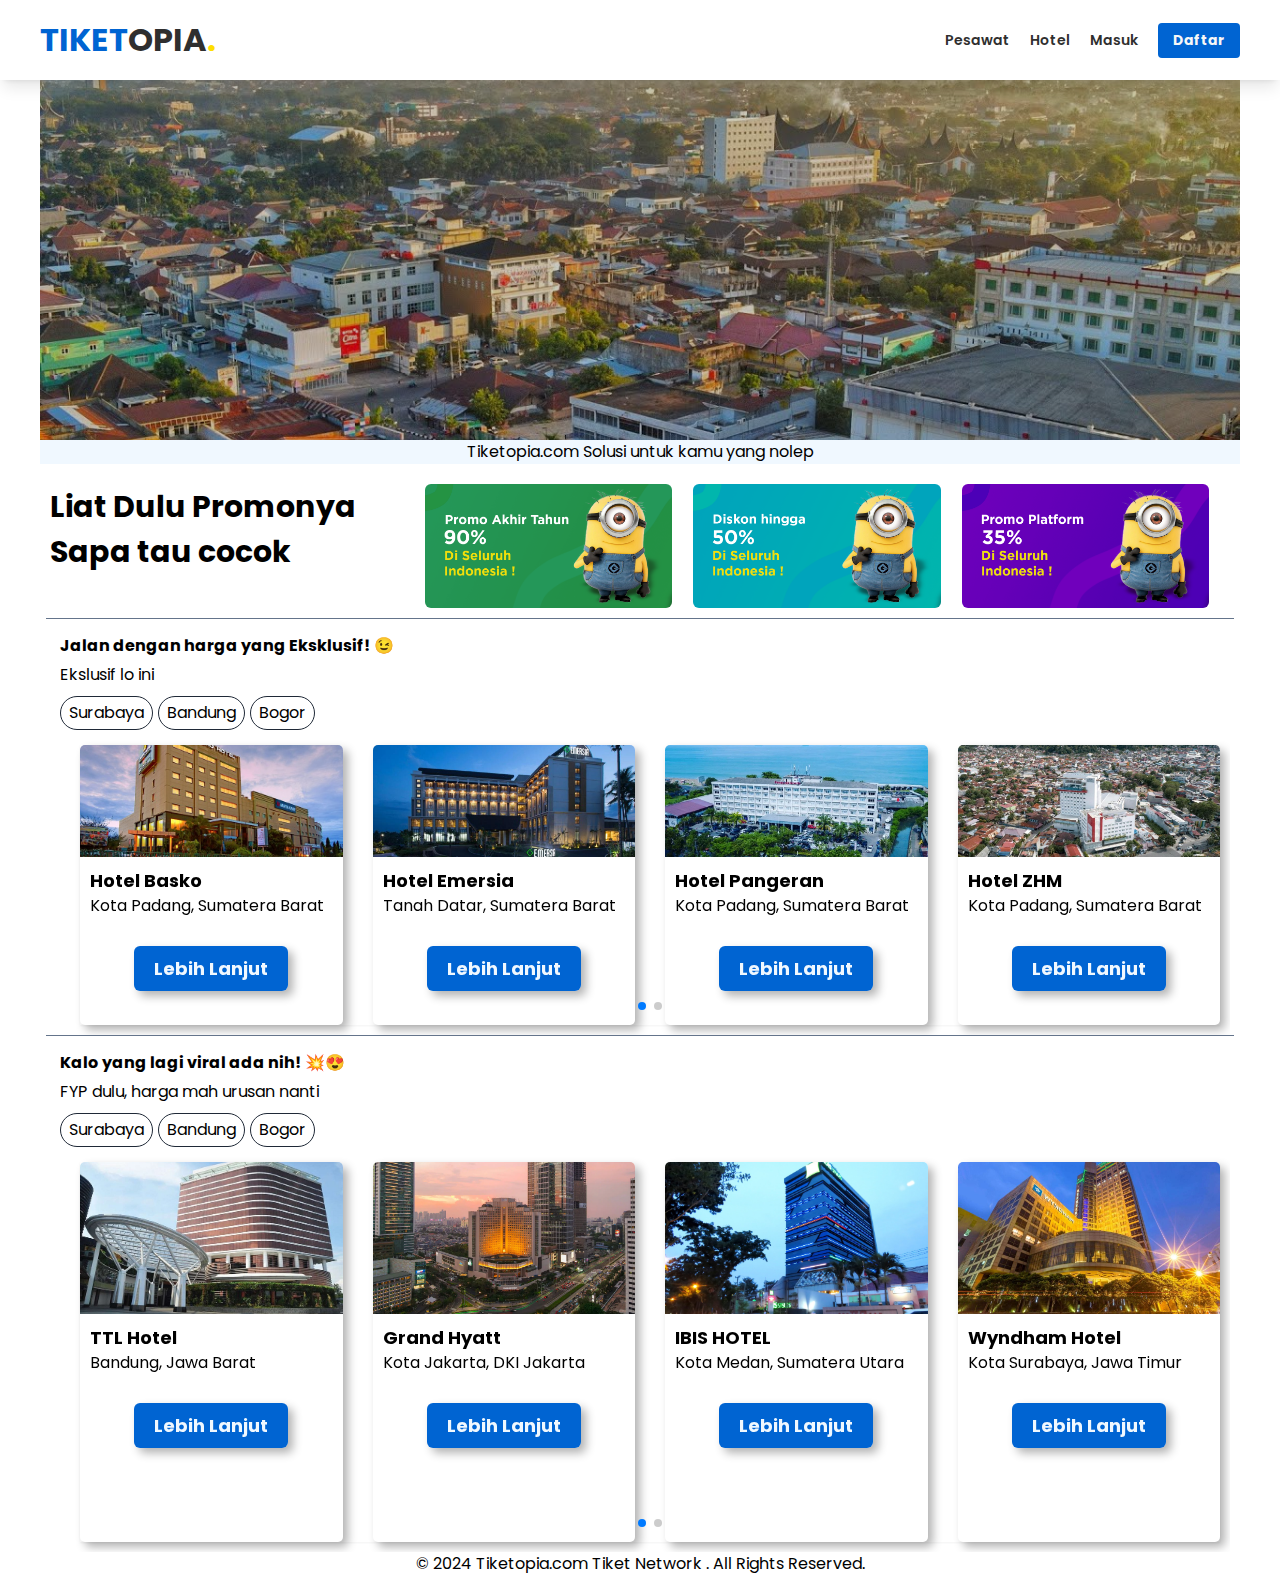
<file: index.html>
<!DOCTYPE html>
<html lang="en">
<head>
    <meta charset="UTF-8">
    <meta name="viewport" content="width=device-width, initial-scale=1.0">
    <title>TIKETOPIA.COM</title>
    <link
            rel="icon"
            href=
"plane.png"
            type="image/x-icon"
        />
    <link href="https://fonts.googleapis.com/css2?family=Poppins:wght@400;700&display=swap" rel="stylesheet">
    <link rel="stylesheet" href="slide.css">
    <link rel="stylesheet" href="style.css">
    <link rel="stylesheet" href="swiper-bundle.min.css">
    <script src="https://unpkg.com/swiper/swiper-bundle.min.js"></script>
    <style>

    </style>
</head>
<!-- 
    kuning = fede00 
    biru   = 0064d2
    -->

    
<style>



    @media screen and (max-width : 800px) {
        .promo1{
            width: 100%;;
        }
        .promo2{
            width: 100%;
        }
        .harga{
            flex-direction: column;
        }
        .beli{
            align-items: start;
        }
        
        .carousel-inner{
            display: flex;
        }
    
    
        .carousel-item{
            display: block;
            margin-right: 20px;
            flex: 0 0 calc(100%/3);
            height: 100%;
        }
    }
    @media screen and (min-width : 801px){
        .promo1{
            width: 30%;
        }
        .promo2{
            width: 70%;
        }
    }


    @media screen and (max-width : 600px) {
        nav div div img{
            display: none;
        }
        body{
            width: 100vw;
        }
        .content{
            width: 100vw;
        }
    }
    @media screen and (max-width : 1200px) and (min-width :601px) {
        nav div div.menu{
            width: 100vw;
            padding: 0px 10px 0px 10px;
        }
        body{
            width: 100vw;
        }
        .content{
            width: 100vw;
        }

    }
    @media screen and (min-width: 1200px){
        nav div div.menu{
            width: 1200px;
        }

    }
    .gambar{
        max-width: 100%;
        max-height: 100%;
    }




</style>


<body class="relative" style="font-family:'Poppins'; background-color : white ; display :block; margin:auto ;scroll-behavior: smooth;">
    <!-- <script src="https://code.jquery.com/jquery-3.7.1.min.js" integrity="sha256-/JqT3SQfawRcv/BIHPThkBvs0OEvtFFmqPF/lYI/Cxo=" crossorigin="anonymous"></script> -->
    <!-- navigasi atau header -->
    <nav class="z-10 flex flex-col items-center justify-center p-4 shadow-lg navbar" style="background-color: white; color : #2f2f2f ; position : sticky ; gap:20px ; top : 0% ; width : 100vw">
        <!-- <div class="relative " style="background-color: white; height : 40vh ; overflow:hidden ; position:relative ; display: flex ; justify-content :center ; align-items : center">
            <img src="img/hdr_landscape_7-wallpaper-2560x1600.jpg" alt="bali" style="flex-srink:0;min-width: 100%;min-height: 100% ; opacity : 80%">
        </div> -->
        <div class="relative flex flex-col" >

            <div class="flex flex-row items-center justify-between menu" style="background-color : white ">
                <a href="index.html" style="font-size:xx-large;display:flex;font-weight:bolder">
                    <div style="display:flex;flex-direction:row;font-weight:bold">
                        <p style="color: #0064d2;">TIKET </p>
                        <p style="color: #2f2f2f;">OPIA </p>
                        <p style="color: #fede00;" > . </p>

                    </div>
                </a>
                <!-- <div class="flex logo" style="font-size: xx-large; color : #0064d2;">
                    <span>K</span>
                        <span>a</span>
                        <span>r</span>
                        <span>c</span>
                        <span>i</span>
                        <span>s</span>
                        <span style="color : #fede00" >.</span>
                        
                        
                        
                </div> -->
                <div class="flex items-center justify-end tombol" style="font-size: 14px; gap : 20px ; font-weight: light">
                    <a href="Pesawat.html" class="font-semibold hover:text-blue-700 ">Pesawat</a>
                    <a href="Hotel.html" class="font-semibold hover:text-blue-700 ">Hotel</a>
                    <a href="Login.html" class="font-semibold hover:text-blue-700 ">Masuk</a>
                    <a href="Register.html" class="rounded hover:bg-blue-200 hover:text-blue-600" 
                    style="background-color: #0064d2 ;padding  :7px 15px ;color : #f7f7f7;
                    font-weight:bold;">
                        Daftar
                    </a>

                
                </div>
                <!-- <a href="#" style="display:block;position:absolute;right:10px;">
                    <img style="height: 30px;" src="img/menu.png" alt="">
                </a>   -->
                <!-- <a href="javascript:void(0);" class="icon" style="display: none;" onclick="myFunction()">
                    <img style="height: 30px;" src="img/menu.png" alt="">
                </a> -->
            </div>
            
            <!-- <div class="flex items-center justify-between " style="font-size: 16px ;">
                <div class="flex items-center rounded-2xl" style="background-color: #f2f2f2; width : 13vw ; height : 3vh ; ">
                    <h1 class="relative " style="padding-left : 10px">
                        Seaching Bar
                    </h1>
                </div>
                <div class="flex justify-center"  style=" gap : 15px ; align-items : center ; ">
                    <h1 >
                        Pesawat
                    </h1>
                        <h1>
                            Hotel
                        </h1>
                        <h1>
                            To do
                        </h1>
                    </div> 
                    
                </div> -->
            </div>
        </nav>

    <div class="flex flex-col " style="background-color : white">

            <!-- foto di bawah header -->
        <div class="flex flex-col content " style=" max-width : 1200px;margin :auto">

            <div class="relative " style="background-color: black; height : 40vh ; overflow:hidden ; position:relative ; display: flex ; align-items : center;">
                <div class="relative" style="z-index: 1;background-color : blue">
                    <!-- <div class="relative flex flex-col items-center shadow-lg rounded-2xl" style="background-color: red; width : 350px ; height : 300px ; margin-right : 50px ">
                            <div class="relative flex items-center rounded-md" style="background-color: #f2f2f2; width : 250px ; height : 50px ; top : 100px">
                                <h1 class="" style="padding-left : 10px">
                                    Posisi
                                </h1>
                            </div>
                            <div class="relative flex items-center rounded-md" style="background-color: #f2f2f2; width : 250px ; height : 50px ; top : 110px">
                                <h1 class="" style="padding-left : 10px">
                                    Posisi
                                </h1>
                                
                            </div>
                            <a class="relative flex items-center justify-center rounded-md " style="background-color: #0064d2; width : 100px ; height : 50px ; top : 120px; color : white; font-size :medium ;font-weight : bold" href="#">Ayo Cari</a>
                        </div> -->
                    </div>
                <img src="img/maxresdefault.jpg" alt="bali" style="flex-srink:0;min-width: 100%;min-height: 100% ; opacity : 80%">
                <div>

                </div>
            </div>
            <div>
                <div class="flex justify-center" style="background-color: aliceblue;">
                    <p>Tiketopia.com Solusi untuk kamu yang nolep</p>
                </div>
                <div style="width: 100%;height:10px;background-color: white;"></div>
                <div class="flex flex-row justify-between harga" style="padding: 10px 10px 10px 10px;background-color: white;">
                    <div class="promo1" >
                        <h1 class="font-bold " style="font-size: 30px;">
                            Liat Dulu Promonya Sapa tau cocok 
                        </h1>
                    </div>
                    <div class="flex promo2 justify-evenly" >
                        <img class="rounded-md "style="width: 30%;" src="img/90.png" alt="">
                        <img class="rounded-md "style="width: 30%;" src="img/50.png" alt="">
                        <img class="rounded-md "style="width: 30%;" src="img/35.png" alt="">
                    </div>
                </div>
                <div class=" bg-slate-500" style="margin : auto;width: 99%; height:1px"></div>
                <div class="relative flex flex-col" style="background-color : white; padding-top : 15px ; padding-left : 20px ; gap :5px">
                    <h1 class="font-bold" style="font-size :medium;" >
                        Jalan dengan harga yang Eksklusif! 😉
                    </h1>
                    <h2>
                        Ekslusif lo ini
                    </h2>
                    <div class="flex mt-1" style="gap : 5px">
                        <button class="justify-center px-2 py-1 bg-white border-gray-800 rounded-full border-blue hover:border-blue-400 hover:bg-gray-100 hover:text-blue-500" style=" border-style : solid ;  border-width : 1px ;">
                            Surabaya
                        </button> 
                        <button class="justify-center px-2 py-1 bg-white border-gray-800 rounded-full border-blue hover:border-blue-400 hover:bg-gray-100 hover:text-blue-500" style=" border-style : solid ;  border-width : 1px ;">
                            Bandung
                        </button> 
                        <button class="justify-center px-2 py-1 bg-white border-gray-800 rounded-full border-blue hover:border-blue-400 hover:bg-gray-100 hover:text-blue-500" style=" border-style : solid ;  border-width : 1px ;">
                            Bogor
                        </button> 
    
        
                    </div>
                <div class="relative swiper mySwiper caraousel" style="max-width: 1160px;height: 300px ;left : 0px;padding: 10px 10px 10px 10px">
                    <div class="shadow-sm swiper-wrapper"  >
                        <div class="flex swiper-slide" style="overflow: hidden;">
                            <div style="height: 40%;">  
                                <img src="img/Hotel Basko.jpg" alt="Hotel Basko" >
                            </div>
                            <div style="text-align : left;padding : 10px 10px">
                                <h1 class="font-bold " >Hotel Basko</h1>
                                <p style="font-size:medium;">Kota Padang, Sumatera Barat</p>
                                <br>
                            </div>
                            <a href="Hotel-content.html" class="relative rounded-md "
                            style="font-weight:bold; background-color :#0064D2 ; padding : 10px 20px; color : aliceblue;box-shadow: 5px 5px 10px rgba(0, 0, 0, 0.3);">Lebih Lanjut</a>
                        </div>
                        <div class="flex swiper-slide" style="overflow: hidden;">
                            <div style="height: 40%;">  
                                <img src="img/Hotel Emersia.jpg" alt="Hotel Basko" >
                            </div>
                            <div style="text-align : left;padding : 10px 10px">
                                <h1 class="font-bold " >Hotel Emersia</h1>
                                <p style="font-size:medium;">Tanah Datar, Sumatera Barat</p>
                                <br>
                            </div>
                            <a href="Hotel-content.html" class="relative rounded-md "
                            style="font-weight:bold; background-color :#0064D2 ; padding : 10px 20px; color : aliceblue;box-shadow: 5px 5px 10px rgba(0, 0, 0, 0.3);">Lebih Lanjut</a>
                        </div>
                        <div class="flex swiper-slide" style="overflow: hidden;">
                            <div style="height: 40%;">  
                                <img src="img/Hotel Pangeran.webp" alt="Hotel Basko" >
                            </div>
                            <div style="text-align : left;padding : 10px 10px">
                                <h1 class="font-bold " >Hotel Pangeran</h1>
                                <p style="font-size:medium;">Kota Padang, Sumatera Barat</p>
                                <br>
                            </div>
                            <a href="Hotel-content.html" class="relative rounded-md "
                            style="font-weight:bold; background-color :#0064D2 ; padding : 10px 20px; color : aliceblue;box-shadow: 5px 5px 10px rgba(0, 0, 0, 0.3);">Lebih Lanjut</a>
                        </div>
                        <div class="flex swiper-slide" style="overflow: hidden;">
                            <div style="height: 40%;">  
                                <img src="img/Hotel HZM.jpg" alt="Hotel Basko" >
                            </div>
                            <div style="text-align : left;padding : 10px 10px">
                                <h1 class="font-bold " >Hotel ZHM</h1>
                                <p style="font-size:medium;">Kota Padang, Sumatera Barat</p>
                                <br>
                            </div>
                            <a href="Hotel-content.html" class="relative rounded-md "
                            style="font-weight:bold; background-color :#0064D2 ; padding : 10px 20px; color : aliceblue;box-shadow: 5px 5px 10px rgba(0, 0, 0, 0.3);">Lebih Lanjut</a>
                        </div>
                        <div class="flex swiper-slide" style="overflow: hidden;">
                            <div style="height: 40%;">  
                                <img src="img/Hotel Whiz.webp" alt="Hotel Whiz" >
                            </div>
                            <div style="text-align : left;padding : 10px 10px">
                                <h1 class="font-bold " >Hotel Whiz</h1>
                                <p style="font-size:medium;">Kota Padang, Sumatera Barat</p>
                                <br>
                            </div>
                            <a href="Hotel-content.html" class="relative rounded-md "
                            style="font-weight:bold; background-color :#0064D2 ; padding : 10px 20px; color : aliceblue;box-shadow: 5px 5px 10px rgba(0, 0, 0, 0.3);">Lebih Lanjut</a>
                        </div>
                        
                    </div>
                    <div class="relative">
                        <div class="swiper-pagination"></div>
                    </div>
                </div>
                    
            


                
            </div>
            <div class=" bg-slate-500" style="margin : auto;width: 99%; height:1px"></div>
            <div class="relative flex flex-col" style="background-color : white; padding-top : 15px ; padding-left : 20px ; gap :5px">
                <h1 class="font-bold" style="font-size :medium;" >
                    Kalo yang lagi viral ada nih! 💥😍
                </h1>
                <h2>
                    FYP dulu, harga mah urusan nanti
                </h2>
                <div class="flex mt-1" style="gap : 5px">
                    <button class="justify-center px-2 py-1 bg-white border-gray-800 rounded-full border-blue hover:border-blue-400 hover:bg-gray-100 hover:text-blue-500" style=" border-style : solid ;  border-width : 1px ;">
                        Surabaya
                    </button> 
                    <button class="justify-center px-2 py-1 bg-white border-gray-800 rounded-full border-blue hover:border-blue-400 hover:bg-gray-100 hover:text-blue-500" style=" border-style : solid ;  border-width : 1px ;">
                        Bandung
                    </button> 
                    <button class="justify-center px-2 py-1 bg-white border-gray-800 rounded-full border-blue hover:border-blue-400 hover:bg-gray-100 hover:text-blue-500" style=" border-style : solid ;  border-width : 1px ;">
                        Bogor
                    </button> 

    
                </div>
                <div class="relative swiper mySwiper caraousel" style="max-width: 1160px;height: 400px ;left : 0px;padding: 10px 10px 10px 10px">
                    <div class="shadow-sm swiper-wrapper"  >
                        <div class="flex swiper-slide" style="overflow: hidden;">
                            <div style="height: 40%;">  
                                <img src="img/Hotel Trans.jpg" alt="Hotel Basko" >
                            </div>
                            <div style="text-align : left;padding : 10px 10px">
                                <h1 class="font-bold " >TTL Hotel</h1>
                                <p style="font-size:medium;">Bandung, Jawa Barat</p>
                                <br>
                            </div>
                            <a href="Hotel-content.html" class="relative rounded-md "
                            style="font-weight:bold; background-color :#0064D2 ; padding : 10px 20px; color : aliceblue;box-shadow: 5px 5px 10px rgba(0, 0, 0, 0.3);">Lebih Lanjut</a>
                        </div>
                        <div class="flex swiper-slide" style="overflow: hidden;">
                            <div style="height: 40%;">  
                                <img src="img/Grand Hyatt Jakarta.webp" alt="Hotel Basko" >
                            </div>
                            <div style="text-align : left;padding : 10px 10px">
                                <h1 class="font-bold " >Grand Hyatt</h1>
                                <p style="font-size:medium;">Kota Jakarta, DKI Jakarta </p>
                                <br>
                            </div>
                            <a href="Hotel-content.html" class="relative rounded-md "
                            style="font-weight:bold; background-color :#0064D2 ; padding : 10px 20px; color : aliceblue;box-shadow: 5px 5px 10px rgba(0, 0, 0, 0.3);">Lebih Lanjut</a>
                        </div>
                        <div class="flex swiper-slide" style="overflow: hidden;">
                            <div style="height: 40%;">  
                                <img src="img/HOTEL IBIS MEDAN.jpg" alt="Hotel Basko" >
                            </div>
                            <div style="text-align : left;padding : 10px 10px">
                                <h1 class="font-bold " >IBIS HOTEL</h1>
                                <p style="font-size:medium;">Kota Medan, Sumatera Utara</p>
                                <br>
                            </div>
                            <a href="Hotel-content.html" class="relative rounded-md "
                            style="font-weight:bold; background-color :#0064D2 ; padding : 10px 20px; color : aliceblue;box-shadow: 5px 5px 10px rgba(0, 0, 0, 0.3);">Lebih Lanjut</a>
                        </div>

                        <div class="flex swiper-slide" style="overflow: hidden;">
                            <div style="height: 40%;">  
                                <img src="img/HOTEL WINDHAM .jpg" alt="Hotel Whiz" >
                            </div>
                            <div style="text-align : left;padding : 10px 10px">
                                <h1 class="font-bold " >Wyndham Hotel</h1>
                                <p style="font-size:medium;">Kota Surabaya, Jawa Timur</p>
                                <br>
                            </div>
                            <a href="Hotel-content.html" class="relative rounded-md "
                            style="font-weight:bold; background-color :#0064D2 ; padding : 10px 20px; color : aliceblue;box-shadow: 5px 5px 10px rgba(0, 0, 0, 0.3);">Lebih Lanjut</a>
                        </div>
                        <div class="flex swiper-slide" style="overflow: hidden;">
                            <div style="height: 40%;">  
                                <img src="img/Hotel Emersia.jpg" alt="Hotel Basko" >
                            </div>
                            <div style="text-align : left;padding : 10px 10px">
                                <h1 class="font-bold " >Hotel Emersia</h1>
                                <p style="font-size:medium;">Tanah Datar, Sumatera Barat</p>
                                <br>
                            </div>
                            <a href="Hotel-content.html" class="relative rounded-md "
                            style="font-weight:bold; background-color :#0064D2 ; padding : 10px 20px; color : aliceblue;box-shadow: 5px 5px 10px rgba(0, 0, 0, 0.3);">Lebih Lanjut</a>
                        </div>
                        
                    </div>
                    <div class="relative">
                        <div class="swiper-pagination"></div>
                    </div>
                </div>
                
        


            
        </div>
            <footer class="flex flex-col items-center justify-center">
                <p>© 2024 Tiketopia.com Tiket Network . All Rights Reserved.</p>
            </footer>  
    

    </body>


    <script src="https://cdn.jsdelivr.net/npm/swiper@11/swiper-bundle.min.js"></script>

    <!-- Initialize Swiper -->
    <script>
        var swiper = new Swiper(".mySwiper", {
            slidesPerView: 4,
            spaceBetween: 20,
            // Responsive breakpoints
            breakpoints: {
                0: {
                    slidesPerView: 1,
                    spaceBetween: 10
                },
                800: {
                    slidesPerView: 4,
                    spaceBetween: 30
                }
            },
            freeMode: true,
            pagination: {
                el: ".swiper-pagination",
                clickable: true,
            },
        });
    </script>

    <script src="index.js"></script>

</html>
</file>
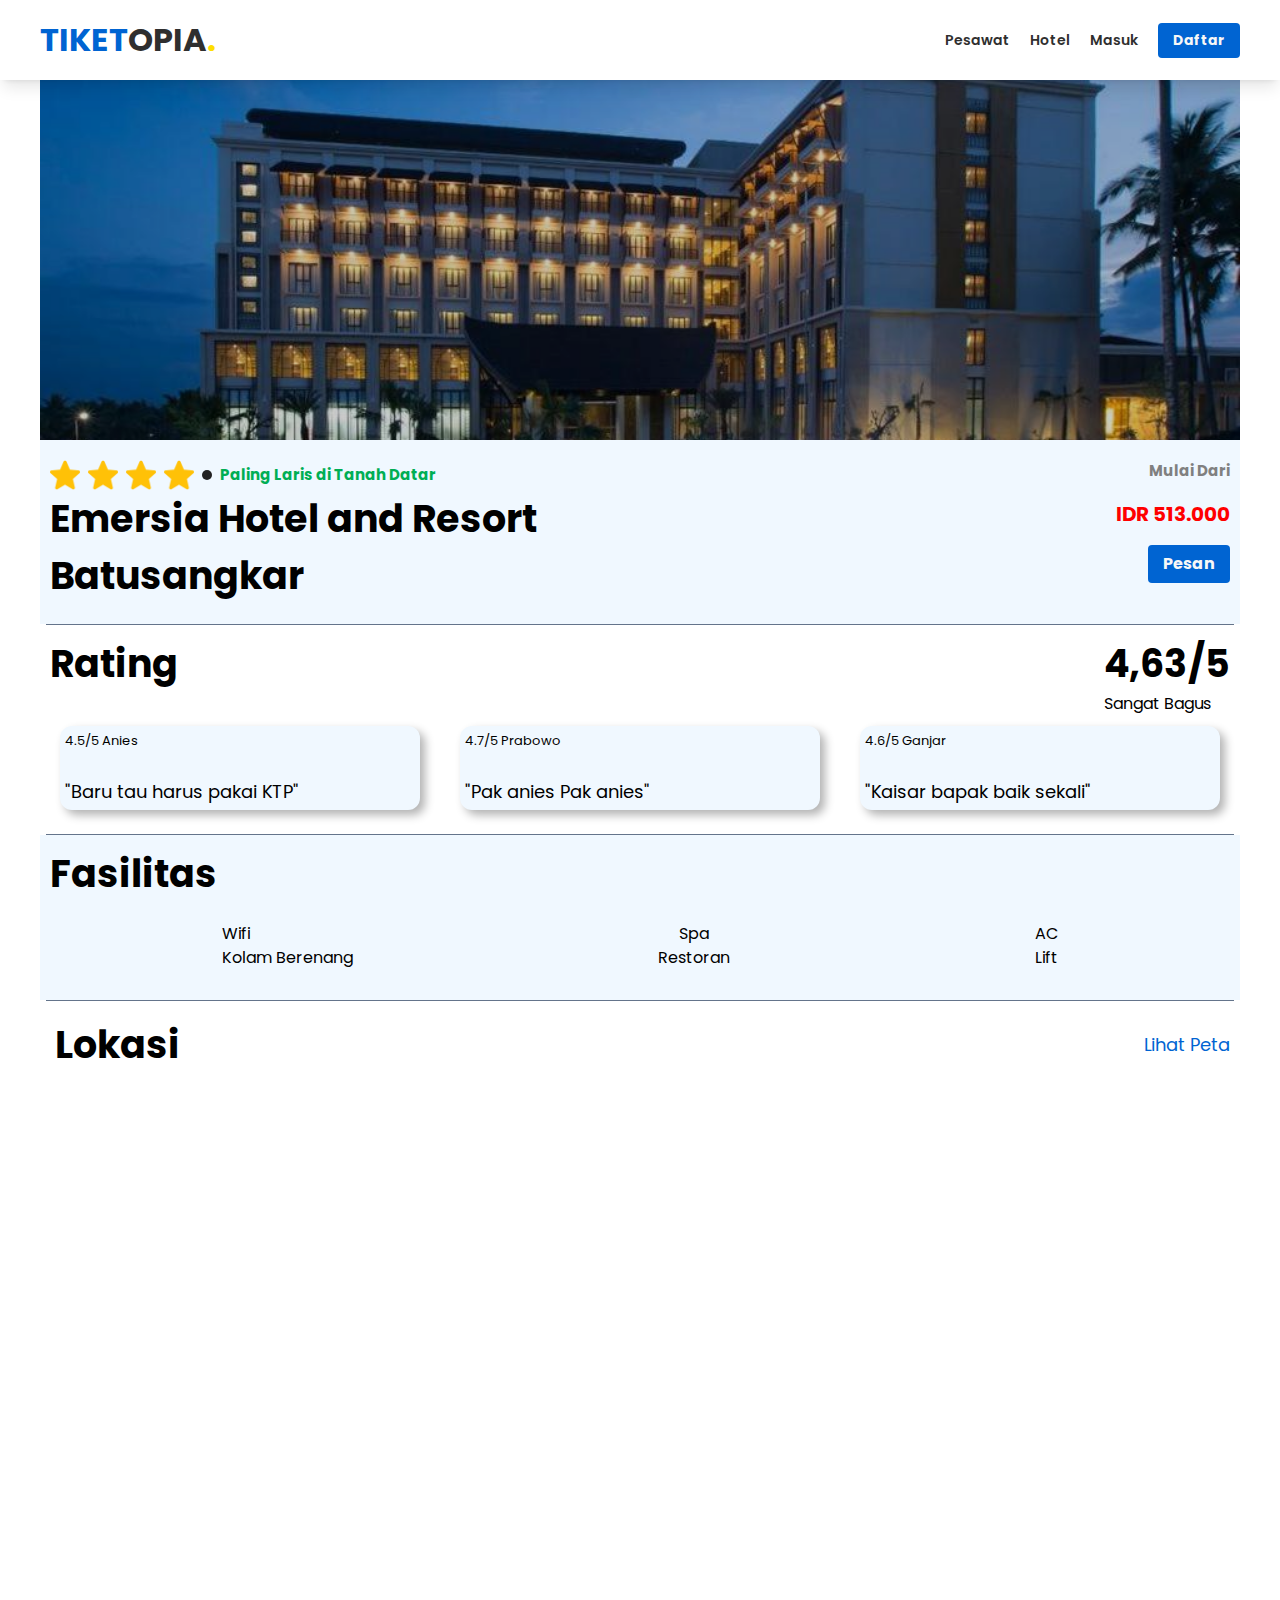
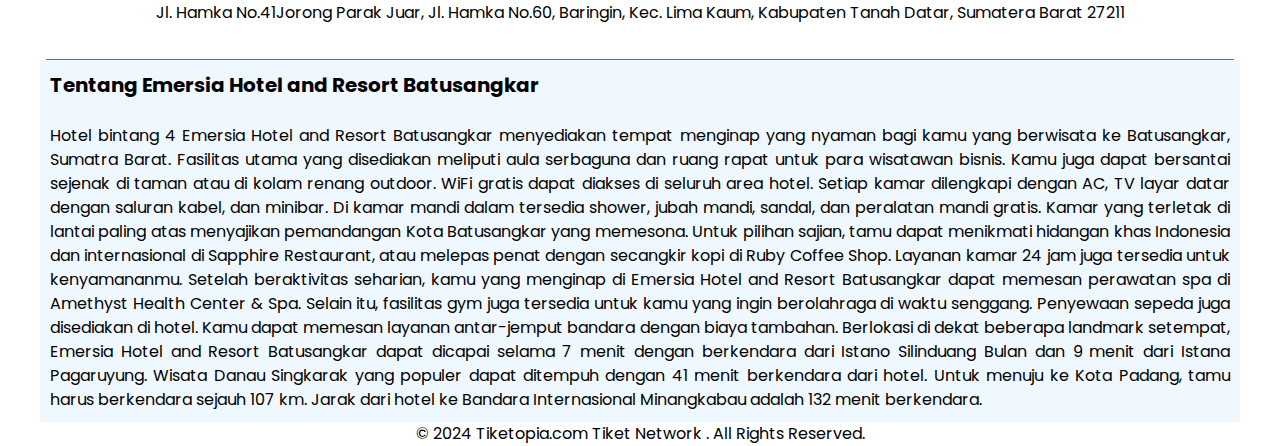
<file: Hotel-content.html>
<!DOCTYPE html>
<html lang="en">
<head>
    <meta charset="UTF-8">
    <meta name="viewport" content="width=device-width, initial-scale=1.0">
    <title>TIKETOPIA.COM</title>
    <link
            rel="icon"
            href=
"plane.png"
            type="image/x-icon"
        />
    <link href="https://fonts.googleapis.com/css2?family=Poppins:wght@400;700&display=swap" rel="stylesheet">
    <link rel="stylesheet" href="slide.css">
    <link rel="stylesheet" href="style.css">
    <link rel="stylesheet" href="swiper-bundle.min.css">
    <script src="https://unpkg.com/swiper/swiper-bundle.min.js"></script>
    <link rel="stylesheet" href="popUP.css">
    <style>

    </style>
</head>
<!-- 
    kuning = fede00 
    biru   = 0064d2
    -->

    
<style>
    @media screen and (max-width : 800px) {
        .harga{
            flex-direction: column;
        }
        .beli{
            align-items: start;
        }
    }


    @media screen and (max-width : 600px) {
        nav div div img{
            display: none;
        }
        body{
            width: 100vw;
        }
        .content{
            width: 100vw;
        }
    }
    @media screen and (max-width : 1200px) and (min-width :601px) {
        nav div div.menu{
            width: 100vw;
            padding: 0px 10px 0px 10px;
        }
        body{
            width: 100vw;
        }
        .content{
            width: 100vw;
        }

    }
    @media screen and (min-width: 1200px){
        nav div div.menu{
            width: 1200px;
        }

    }
    .gambar{
        max-width: 100%;
        max-height: 100%;
    }

    @media screen and (min-width : 800px){

        .carousel-inner{
            display: flex;
        }
    
    
        .carousel-item{
            display: block;
            margin-right: 20px;
            flex: 0 0 calc(100%/3);
            height: 100%;
        }
    }


</style>


<body class="relative" style="font-family:'Poppins'; background-color : white ; display :block; margin:auto ;scroll-behavior: smooth;">
    <!-- <script src="https://code.jquery.com/jquery-3.7.1.min.js" integrity="sha256-/JqT3SQfawRcv/BIHPThkBvs0OEvtFFmqPF/lYI/Cxo=" crossorigin="anonymous"></script> -->
    <!-- navigasi atau header -->
    <nav class="z-10 flex flex-col items-center justify-center p-4 shadow-lg navbar" style="background-color: white; color : #2f2f2f ; position : sticky ; gap:20px ; top : 0% ; width : 100vw">
        <!-- <div class="relative " style="background-color: white; height : 40vh ; overflow:hidden ; position:relative ; display: flex ; justify-content :center ; align-items : center">
            <img src="img/hdr_landscape_7-wallpaper-2560x1600.jpg" alt="bali" style="flex-srink:0;min-width: 100%;min-height: 100% ; opacity : 80%">
        </div> -->
        <div class="relative flex flex-col" >

            <div class="flex flex-row items-center justify-between menu" style="background-color : white ">
                <a href="index.html" style="font-size:xx-large;display:flex;font-weight:bolder">
                    <div style="display:flex;flex-direction:row;font-weight:bold">
                        <p style="color: #0064d2;">TIKET </p>
                        <p style="color: #2f2f2f;">OPIA </p>
                        <p style="color: #fede00;" > . </p>

                    </div>
                </a>
                <!-- <div class="flex logo" style="font-size: xx-large; color : #0064d2;">
                    <span>K</span>
                        <span>a</span>
                        <span>r</span>
                        <span>c</span>
                        <span>i</span>
                        <span>s</span>
                        <span style="color : #fede00" >.</span>
                        
                        
                        
                </div> -->
                <div class="flex items-center justify-end tombol" style="font-size: 14px; gap : 20px ; font-weight: light">
                    <a href="Pesawat.html" class="font-semibold hover:text-blue-700 ">Pesawat</a>
                    <a href="Hotel.html" class="font-semibold hover:text-blue-700 ">Hotel</a>
                    <a href="Login.html" class="font-semibold hover:text-blue-700 ">Masuk</a>
                    <a href="Register.html" class="rounded hover:bg-blue-200 hover:text-blue-600" 
                    style="background-color: #0064d2 ;padding  :7px 15px ;color : #f7f7f7;
                    font-weight:bold;">
                        Daftar
                    </a>

                
                </div>
                <!-- <a href="#" style="display:block;position:absolute;right:10px;">
                    <img style="height: 30px;" src="img/menu.png" alt="">
                </a>   -->
                <!-- <a href="javascript:void(0);" class="icon" style="display: none;" onclick="myFunction()">
                    <img style="height: 30px;" src="img/menu.png" alt="">
                </a> -->
            </div>
            
            <!-- <div class="flex items-center justify-between " style="font-size: 16px ;">
                <div class="flex items-center rounded-2xl" style="background-color: #f2f2f2; width : 13vw ; height : 3vh ; ">
                    <h1 class="relative " style="padding-left : 10px">
                        Seaching Bar
                    </h1>
                </div>
                <div class="flex justify-center"  style=" gap : 15px ; align-items : center ; ">
                    <h1 >
                        Pesawat
                    </h1>
                        <h1>
                            Hotel
                        </h1>
                        <h1>
                            To do
                        </h1>
                    </div> 
                    
                </div> -->
            </div>
        </nav>

    <div class="flex flex-col " style="background-color : white">

            <!-- foto di bawah header -->
        <div class="flex flex-col content " style=" max-width : 1200px;margin :auto">

            <div class="relative " style="background-color: black; height : 40vh ; overflow:hidden ; position:relative ; display: flex ; align-items : center;">
                <div class="relative" style="z-index: 1;background-color : blue">
                    <!-- <div class="relative flex flex-col items-center shadow-lg rounded-2xl" style="background-color: red; width : 350px ; height : 300px ; margin-right : 50px ">
                            <div class="relative flex items-center rounded-md" style="background-color: #f2f2f2; width : 250px ; height : 50px ; top : 100px">
                                <h1 class="" style="padding-left : 10px">
                                    Posisi
                                </h1>
                            </div>
                            <div class="relative flex items-center rounded-md" style="background-color: #f2f2f2; width : 250px ; height : 50px ; top : 110px">
                                <h1 class="" style="padding-left : 10px">
                                    Posisi
                                </h1>
                                
                            </div>
                            <a class="relative flex items-center justify-center rounded-md " style="background-color: #0064d2; width : 100px ; height : 50px ; top : 120px; color : white; font-size :medium ;font-weight : bold" href="#">Ayo Cari</a>
                        </div> -->
                    </div>
                <img src="img/Hotel Emersia.jpg" alt="bali" style="flex-srink:100;min-width: 100%;min-height: 100% ; opacity : 80%">
                <div>
                    <p>
                        i dont know 
                        what is 
                        happening
                    </p>
                </div>
            </div>
            <div>
                <div style="width: 100%;height:10px;background-color: aliceblue;"></div>
                <div class="flex flex-row justify-between harga " style="padding: 10px 10px 10px 10px;background-color: aliceblue;">

                    <div background-color: aliceblue;>
                        <div class="flex items-center gap-2">
                            <img src="img/star.png" style="height: 30px;" alt="">
                            <img src="img/star.png" style="height: 30px;" alt="">
                            <img src="img/star.png" style="height: 30px;" alt="">
                            <img src="img/star.png" style="height: 30px;" alt="">
                            <div style="width: 10px; height: 10px; background-color: #222222; border-radius: 50%;"></div>
                            <p class="font-bold" style="font-size: 15px ; color : #00ae54" >Paling Laris di Tanah Datar</p>
                            <br>
    
                        </div>
                        <h1 class="font-bold " style="font-size: 38px;">
                            Emersia Hotel and Resort
                            <br> Batusangkar
                        </h1>
                    </div>
                    <div class="flex flex-col items-end gap-4 beli">
                        <p class="font-bold" style="font-size: 15px ; color : gray" >Mulai Dari</p>
                        <p class="font-bold" style="font-size: 20px ; color : red" >IDR 513.000</p>
                        <button onclick="showPopup()"class="rounded " style="background-color: #0064d2 ; padding  :7px 15px ; color : #f7f7f7; font-weight:bold">
                            Pesan
                        </button>
                    
                        <!-- The Modal -->
                        <div id="myModal" class="modal">
                          <div class="modal-content" style="display:flex;flex-direction:row-reverse;align-items:center;justify-content:space-between">
                            <span class="close" onclick="closePopup()">&times;</span>
                            <div class="message">
                              <i class="fas fa-check-circle fa-2x"></i>
                              <p>Tiket Berhasil dipesan</p>
                            </div>
                          </div>
                        </div>
                    </div>
                </div>
                <div style="width: 100%;height:10px;background-color: aliceblue;"></div>
                    <div class=" bg-slate-500" style="margin : auto;width: 99%; height:1px"></div>
                <div  class="flex flex-row justify-between harga " style="margin: 10px 10px 10px 10px">
                    <h1 class="font-bold " style="font-size: 38px;">
                        Rating
                    </h1>
                    <div>
                        <h2 class="font-bold " style="font-size: 38px;">
                            4,63/5 
                        </h2>
                        <p> Sangat Bagus</p>
                    </div>
                </div>
                <div class="flex justify-around">
                    <div class="text-left rounded-xl" style="width: 30%; background-color:aliceblue; box-shadow: 5px 5px 10px rgba(0, 0, 0, 0.3);font-size : large;padding : 5px 5px 5px 5px">
                        <p style="font-size: small;">4.5/5 Anies</p>
                        <br>
                        "Baru tau harus pakai KTP" 
                    </div>
                    <div class="text-left rounded-xl" style="width: 30%; background-color:aliceblue;box-shadow: 5px 5px 10px rgba(0, 0, 0, 0.3);font-size : large;padding : 5px 5px 5px 5px">
                        <p style="font-size: small;">4.7/5 Prabowo</p>
                        <br>
                        "Pak anies Pak anies" 
                    </div>
                    <div class="text-left rounded-xl" style="width: 30%; background-color:aliceblue;box-shadow: 5px 5px 10px rgba(0, 0, 0, 0.3);font-size : large;padding : 5px 5px 5px 5px">
                        <p style="font-size: small;">4.6/5 Ganjar</p>
                        <br>"Kaisar bapak baik sekali" 
                    </div>
                    
                </div>
                <br>
                    <div class=" bg-slate-500" style="margin : auto;width: 99%; height:1px"></div>
                <div class="flex flex-col justify-between harga " style="padding: 10px 10px 10px 10px;background-color:aliceblue">
                    <h1 class="font-bold " style="font-size: 38px;">
                        Fasilitas
                    </h1>
                    <div class="flex flex-row justify-around p-5">
                        <div class="text-left ">
                            <h1>Wifi</h1>
                            <h1>Kolam Berenang</h1>
    
                        </div>
                        <div class="text-center ">
                            <h1>Spa</h1>
                            <h1>Restoran</h1>
    
                        </div>
                        <div class="text-right ">
                            <h1>AC</h1>
                            <h1>Lift</h1>
                        </div>
                    </div>

                </div>
                <div class=" bg-slate-500" style="margin : auto;width: 99%; height:1px"></div>

                <div class="flex flex-col harga " style="margin: 10px 10px 10px 10px">
                    <div class="flex items-center justify-between" style="padding : 5px 0px 0px 5px">
                        <h1 class="font-bold " style="font-size: 38px;">
                            Lokasi
                        </h1>
                        <a href="https://maps.app.goo.gl/S4nbL3LzabnaZsF9A" style="font-size: 18px;font-weight:normal; color : #0064d2" target="_blank">
                            Lihat Peta
                        </a>

                    </div>
                    <br>
                    <div class="flex justify-center" >
                        <iframe src="https://www.google.com/maps/d/embed?mid=1IhIAzCNaGO8X3tM1AMwcK0o7qIs&hl=en_US&ehbc=2E312F" width="640" height="480"></iframe>
                    </div>
                    <br>
                    <div class="text-center">
                        <h1>Jl. Hamka No.41Jorong Parak Juar, Jl. Hamka No.60, Baringin, Kec. Lima Kaum, Kabupaten Tanah Datar, Sumatera Barat 27211</h1>
                    </div>


                </div>
                <br>
                <div class=" bg-slate-500" style="margin : auto;width: 99%; height:1px"></div>
                <div class="flex flex-col harga " style="padding: 10px 10px 10px 10px;background-color:aliceblue">
                    <h1 class="font-bold " style="font-size: 20px;">
                        Tentang Emersia Hotel and Resort Batusangkar
                    </h1>
                    <br>
                    <p style="text-align: justify;">Hotel bintang 4 Emersia Hotel and Resort Batusangkar menyediakan tempat menginap yang nyaman bagi kamu yang berwisata ke Batusangkar, Sumatra Barat. Fasilitas utama yang disediakan meliputi aula serbaguna dan ruang rapat untuk para wisatawan bisnis. Kamu juga dapat bersantai sejenak di taman atau di kolam renang outdoor. WiFi gratis dapat diakses di seluruh area hotel. Setiap kamar dilengkapi dengan AC, TV layar datar dengan saluran kabel, dan minibar. Di kamar mandi dalam tersedia shower, jubah mandi, sandal, dan peralatan mandi gratis. Kamar yang terletak di lantai paling atas menyajikan pemandangan Kota Batusangkar yang memesona. Untuk pilihan sajian, tamu dapat menikmati hidangan khas Indonesia dan internasional di Sapphire Restaurant, atau melepas penat dengan secangkir kopi di Ruby Coffee Shop. Layanan kamar 24 jam juga tersedia untuk kenyamananmu. Setelah beraktivitas seharian, kamu yang menginap di Emersia Hotel and Resort Batusangkar dapat memesan perawatan spa di Amethyst Health Center & Spa. Selain itu, fasilitas gym juga tersedia untuk kamu yang ingin berolahraga di waktu senggang. Penyewaan sepeda juga disediakan di hotel. Kamu dapat memesan layanan antar-jemput bandara dengan biaya tambahan. Berlokasi di dekat beberapa landmark setempat, Emersia Hotel and Resort Batusangkar dapat dicapai selama 7 menit dengan berkendara dari Istano Silinduang Bulan dan 9 menit dari Istana Pagaruyung. Wisata Danau Singkarak yang populer dapat ditempuh dengan 41 menit berkendara dari hotel. Untuk menuju ke Kota Padang, tamu harus berkendara sejauh 107 km. Jarak dari hotel ke Bandara Internasional Minangkabau adalah 132 menit berkendara.</p>
                </div>


            </div>
            
            

        <footer class="flex flex-col items-center justify-center">
            <p>© 2024 Tiketopia.com Tiket Network . All Rights Reserved.</p>
        </footer>  
    
    </div>
    

    </body>


    <script src="https://cdn.jsdelivr.net/npm/swiper@11/swiper-bundle.min.js"></script>

    <script>
        function showPopup() {
          document.getElementById("myModal").style.display = "block";
        }
  
        function closePopup() {
          document.getElementById("myModal").style.display = "none";
        }
  
        window.onclick = function (event) {
          if (event.target == document.getElementById("myModal")) {
            closePopup();
          }
        };
      </script>


    <!-- Initialize Swiper -->
    <script>
        var swiper = new Swiper(".mySwiper", {
            slidesPerView: 4,
            spaceBetween: 20,
            // Responsive breakpoints
            breakpoints: {
                0: {
                    slidesPerView: 1,
                    spaceBetween: 10
                },
                600: {
                    slidesPerView: 4,
                    spaceBetween: 30
                }
            },
            freeMode: true,
            pagination: {
                el: ".swiper-pagination",
                clickable: true,
            },
        });
    </script>

    <script src="index.js"></script>

</html>
</file>
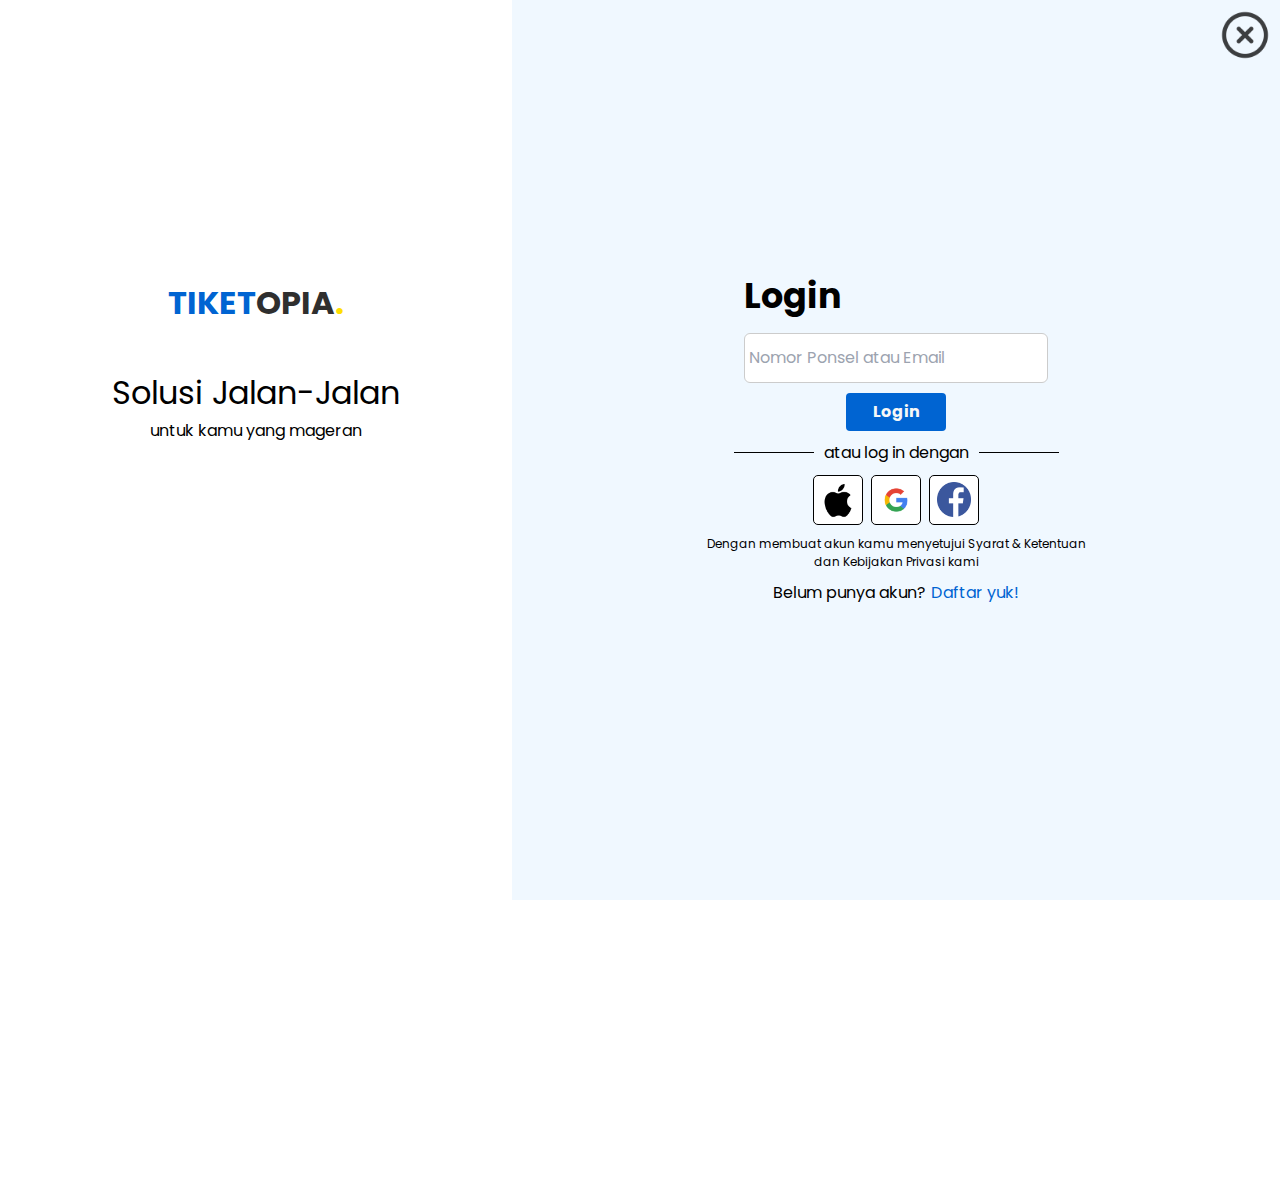
<file: Login.html>
<!DOCTYPE html>
<html lang="en">
  <head>
    <meta charset="UTF-8" />
    <meta name="viewport" content="width=device-width, initial-scale=1.0" />
    <title>TIKETOPIA.COM</title>
    <link rel="icon" href="plane.png" type="image/x-icon" />
    <link
      href="https://fonts.googleapis.com/css2?family=Poppins:wght@400;700&display=swap"
      rel="stylesheet"
    />
    <link rel="stylesheet" href="slide.css" />
    <link rel="stylesheet" href="style.css" />
    <link rel="stylesheet" href="swiper-bundle.min.css" />
    <script src="https://unpkg.com/swiper/swiper-bundle.min.js"></script>
    <script src="https://apis.google.com/js/platform.js" async defer></script>

    <style>
      .logapp a {
        background-color: white;
        width: 50px;
        height: 50px;
        border: 1px solid;
        padding: 5px 5px 5px 5px;
        border-radius: 5px;
        display: flex;
        align-items: center;
        justify-content: center;
      }

      @media screen and (max-width: 800px) {
        .bag-kiri {
          display: none;
        }
        .bag-kanan {
          width: 100%;
        }
      }
      @media screen and (min-width: 801px) {
        .bag-kanan {
          width: 60%;
        }
      }
    </style>
  </head>
  <body style="display: flex; overflow: hidden; font-family: 'Poppins'">
    <div
      class="relative flex justify-center bag-kiri"
      style="width: 40%; height: 100vh"
    >
      <div
        class="relative flex flex-col text-center"
        style="top: 31%; gap: 10px; align-items: center"
      >
        <a
          href="index.html"
          style="font-size: xx-large; display: flex; font-weight: bolder"
        >
          <div style="display: flex; flex-direction: row; font-weight: bold">
            <p style="color: #0064d2">TIKET</p>
            <p style="color: #2f2f2f">OPIA</p>
            <p style="color: #fede00">.</p>
          </div>
        </a>
        <div style="width: 2px; height: 30px"></div>
        <h1 class="text-2xl font-normal" style="font-size: xx-large">
          Solusi Jalan-Jalan
        </h1>
        <h5>untuk kamu yang mageran</h5>
      </div>
    </div>
    <div
      class="relative flex justify-center bag-kanan"
      style="height: 100vh; background-color: aliceblue"
    >
      <div class="relative flex flex-col" style="top: 30%; gap: 10px">
        <div class="flex items-center justify-center">
          <div style="width: 80%">
            <h1 class="font-bold" style="font-size: 35px">Login</h1>
          </div>
        </div>
        <div class="flex items-center justify-center">
          <input
            class="rounded-md"
            style="width: 80%; height: 50px; border: 1px solid #ccc"
            type="text"
            id="fname"
            name="username"
            placeholder=" Nomor Ponsel atau Email"
          />
        </div>
        <div class="flex items-center justify-center">
          <a
            href="index.html"
            class="rounded hover:bg-blue-200 hover:text-blue-600"
            style="
              background-color: #0064d2;
              padding: 7px 15px;
              color: #f7f7f7;
              font-weight: bold;
              width: 100px;
              text-align: center;
            "
          >
            Login
          </a>
        </div>
        <div
          class="relative flex items-center justify-center"
          style="gap: 10px"
        >
          <div style="height: 1px; width: 80px; background: BLACK"></div>
          <p style="color: black">atau log in dengan</p>
          <div style="height: 1px; width: 80px; background: BLACK"></div>
        </div>
        <div class="flex items-center justify-center gap-2 logapp">
          <a href=""
            ><img height="95%" src="logo/104490_apple_icon.png" alt=""
          /></a>
          <a href=""
            ><img src="logo/7123025_logo_google_g_icon.png" alt=""
          /></a>
          <a href=""
            ><img
              style="height: 90%"
              src="logo/3225194_app_facebook_logo_media_popular_icon.png"
              alt=""
          /></a>
        </div>
        <p class="text-center" style="font-size: 12px">
          Dengan membuat akun kamu menyetujui Syarat & Ketentuan <br />
          dan Kebijakan Privasi kami
        </p>
        <div
          class="flex items-center justify-center text-center"
          style="gap: 5px"
        >
          <p style="color: black">Belum punya akun?</p>
          <a href="Register.html" style="color: #0064d2">Daftar yuk!</a>
        </div>
      </div>
      <div
        class="absolute"
        style="width: 50px; height: 50px; top: 10px; right: 10px; opacity: 75%"
      >
        <a href="index.html"
          ><img src="logo/8666736_x_circle_icon.png" alt=""
        /></a>
      </div>
    </div>
  </body>
</html>
</file>
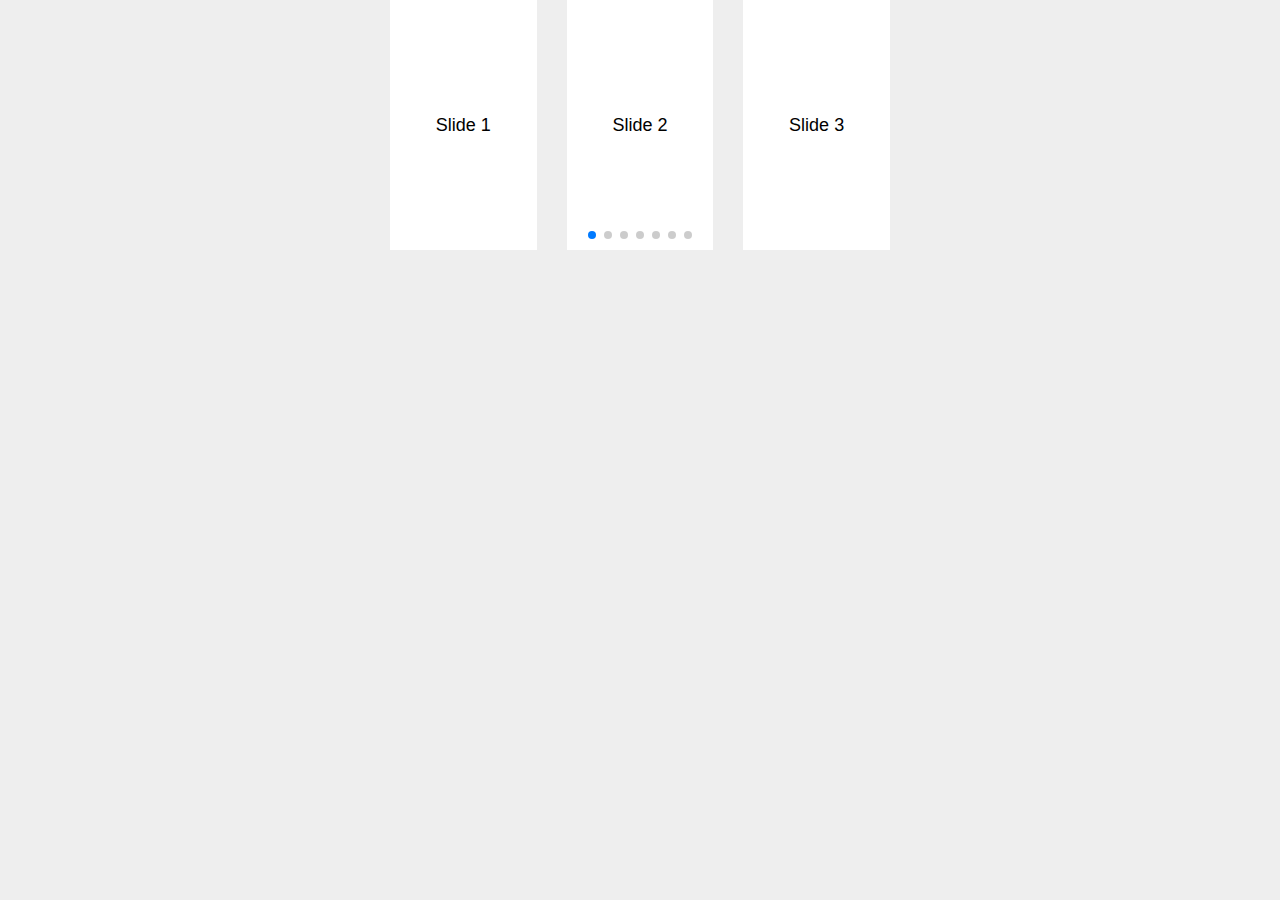
<file: otherdraft.html>
<!DOCTYPE html>
<html lang="en">
<head>
    <meta charset="UTF-8">
    <meta name="viewport" content="width=device-width, initial-scale=1.0">
    <title>✈️TIKETOPIA.COM</title>
    <link
    rel="stylesheet"
    href="https://cdn.jsdelivr.net/npm/swiper@11/swiper-bundle.min.css"/>
    <style>
        html,
        body {
          position: relative;
          height: 100%;
        }
  
        body {
          background: #eee;
          font-family: Helvetica Neue, Helvetica, Arial, sans-serif;
          font-size: 14px;
          color: #000;
          margin: 0;
          padding: 0;
        }
  
        .swiper {
          width: 100%;
          height: 100%;
        }
  
        .swiper-slide {
          text-align: center;
          font-size: 18px;
          background: #fff;
          display: flex;
          justify-content: center;
          align-items: center;
        }
  
        .swiper-slide img {
          display: block;
          width: 100%;
          height: 100%;
          object-fit: cover;
        }
      </style>
</head>
<body>
    <div class="swiper mySwiper" style="width: 500px;height : 250px">
        <div class="swiper-wrapper" >
          <div class="swiper-slide">Slide 1</div>
          <div class="swiper-slide">Slide 2</div>
          <div class="swiper-slide">Slide 3</div>
          <div class="swiper-slide">Slide 4</div>
          <div class="swiper-slide">Slide 5</div>
          <div class="swiper-slide">Slide 6</div>
          <div class="swiper-slide">Slide 7</div>
          <div class="swiper-slide">Slide 8</div>
          <div class="swiper-slide">Slide 9</div>
        </div>
        <div class="swiper-pagination"></div>
      </div>

        <!-- Swiper JS -->
  <script src="https://cdn.jsdelivr.net/npm/swiper@11/swiper-bundle.min.js"></script>

  <!-- Initialize Swiper -->
  <script>
    var swiper = new Swiper(".mySwiper", {
      slidesPerView: 3,
      spaceBetween: 30,
      freeMode: true,
      pagination: {
        el: ".swiper-pagination",
        clickable: true,
      },
    });
  </script>
    
</body>
</html>
</file>
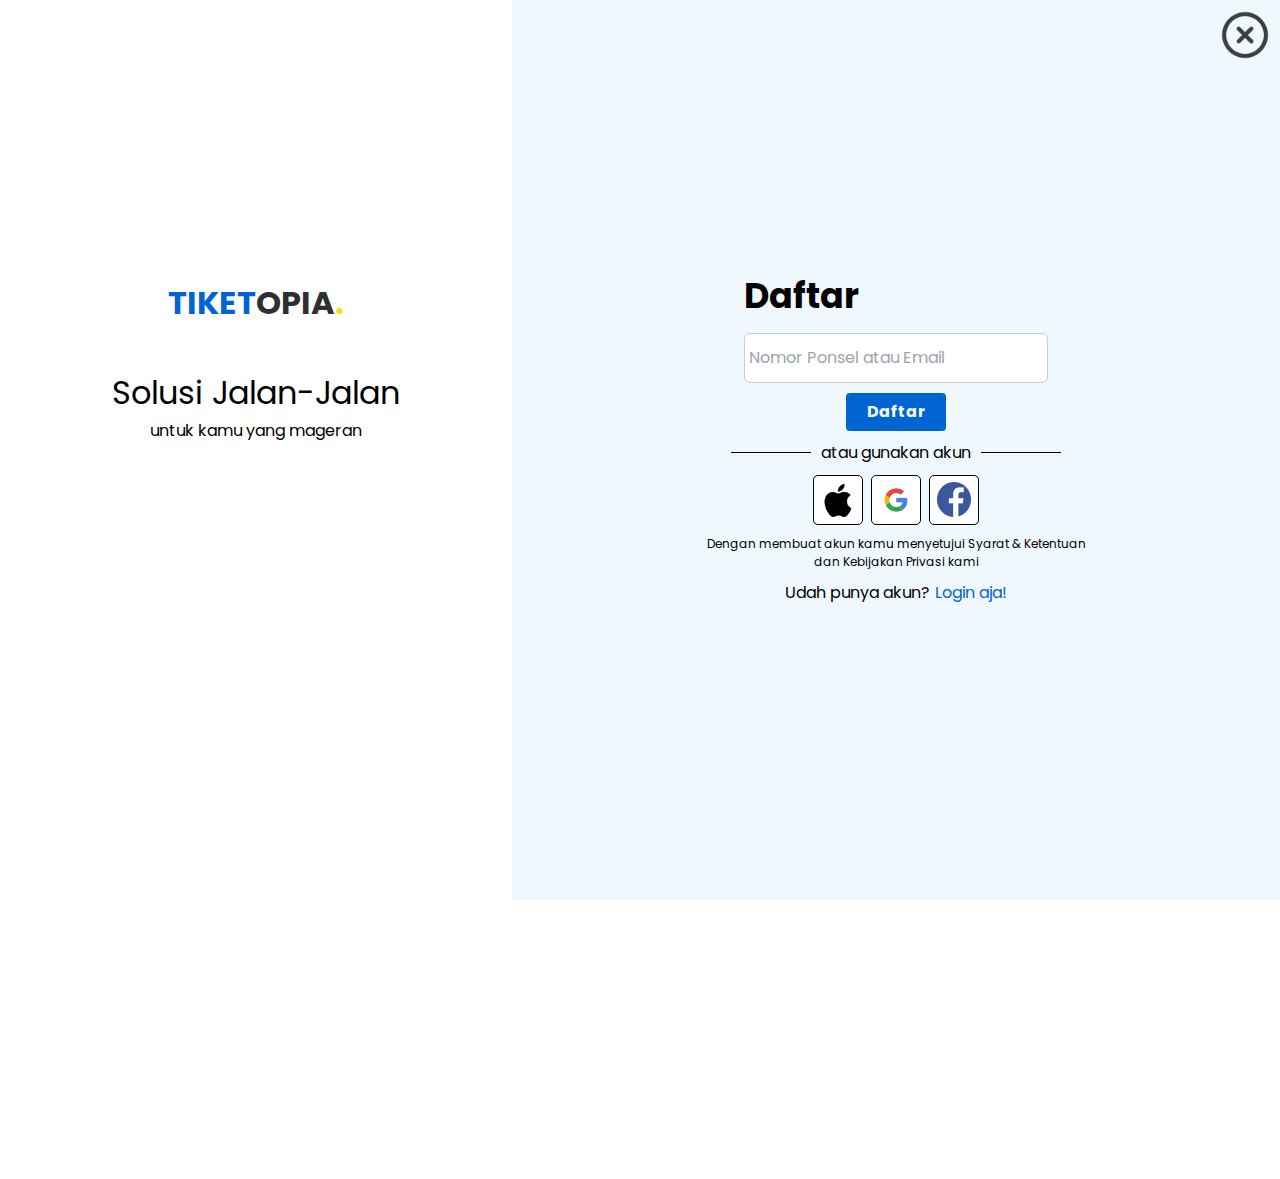
<file: Register.html>
<!DOCTYPE html>
<html lang="en">
  <head>
    <meta charset="UTF-8" />
    <meta name="viewport" content="width=device-width, initial-scale=1.0" />
    <title>Tiketopia.com - Gabut di Rumah? Tiketopia Solusinya</title>
    <link rel="icon" href="plane.png" type="image/x-icon" />
    <link
      href="https://fonts.googleapis.com/css2?family=Poppins:wght@400;700&display=swap"
      rel="stylesheet"
    />
    <link rel="stylesheet" href="slide.css" />
    <link rel="stylesheet" href="style.css" />
    <link rel="stylesheet" href="swiper-bundle.min.css" />
    <script src="https://unpkg.com/swiper/swiper-bundle.min.js"></script>
    <script src="https://apis.google.com/js/platform.js" async defer></script>

    <style>
      .logapp a {
        background-color: white;
        width: 50px;
        height: 50px;
        border: 1px solid;
        padding: 5px 5px 5px 5px;
        border-radius: 5px;
        display: flex;
        align-items: center;
        justify-content: center;
      }

      @media screen and (max-width: 800px) {
        .bag-kiri {
          display: none;
        }
        .bag-kanan {
          width: 100%;
        }
      }
      @media screen and (min-width: 801px) {
        .bag-kanan {
          width: 60%;
        }
      }
    </style>
  </head>
  <body style="display: flex; overflow: hidden; font-family: 'Poppins'">
    <div
      class="relative flex justify-center bag-kiri"
      style="width: 40%; height: 100vh"
    >
      <div
        class="relative flex flex-col text-center"
        style="top: 31%; gap: 10px; align-items: center"
      >
        <a
          href="index.html"
          style="font-size: xx-large; display: flex; font-weight: bolder"
        >
          <div style="display: flex; flex-direction: row; font-weight: bold">
            <p style="color: #0064d2">TIKET</p>
            <p style="color: #2f2f2f">OPIA</p>
            <p style="color: #fede00">.</p>
          </div>
        </a>
        <div style="width: 2px; height: 30px"></div>
        <h1 class="text-2xl font-normal" style="font-size: xx-large">
          Solusi Jalan-Jalan
        </h1>
        <h5>untuk kamu yang mageran</h5>
      </div>
    </div>
    <div
      class="relative flex justify-center bag-kanan"
      style="height: 100vh; background-color: aliceblue"
    >
      <div class="relative flex flex-col" style="top: 30%; gap: 10px">
        <div class="flex items-center justify-center">
          <div style="width: 80%">
            <h1 class="font-bold" style="font-size: 35px">Daftar</h1>
          </div>
        </div>
        <div class="flex items-center justify-center">
          <input
            class="rounded-md"
            style="width: 80%; height: 50px; border: 1px solid #ccc"
            type="text"
            id="fname"
            name="username"
            placeholder=" Nomor Ponsel atau Email"
          />
        </div>
        <div class="flex items-center justify-center">
          <a
            href="index.html"
            class="rounded hover:bg-blue-200 hover:text-blue-600"
            style="
              background-color: #0064d2;
              padding: 7px 15px;
              color: #f7f7f7;
              font-weight: bold;
              width: 100px;
              text-align: center;
            "
          >
            Daftar
          </a>
        </div>
        <div
          class="relative flex items-center justify-center"
          style="gap: 10px"
        >
          <div style="height: 1px; width: 80px; background: BLACK"></div>
          <p style="color: black">atau gunakan akun</p>
          <div style="height: 1px; width: 80px; background: BLACK"></div>
        </div>
        <div class="flex items-center justify-center gap-2 logapp">
          <a href=""
            ><img height="95%" src="logo/104490_apple_icon.png" alt=""
          /></a>
          <a href=""
            ><img src="logo/7123025_logo_google_g_icon.png" alt=""
          /></a>
          <a href=""
            ><img
              style="height: 90%"
              src="logo/3225194_app_facebook_logo_media_popular_icon.png"
              alt=""
          /></a>
        </div>

        <p class="text-center" style="font-size: 12px">
          Dengan membuat akun kamu menyetujui Syarat & Ketentuan <br />
          dan Kebijakan Privasi kami
        </p>
        <div
          class="flex items-center justify-center text-center"
          style="gap: 5px"
        >
          <p style="color: black">Udah punya akun?</p>
          <a href="Login.html" style="color: #0064d2">Login aja!</a>
        </div>
      </div>
      <!-- <input style="width: 50%;height:50px;margin-left:auto;margin-right:auto" type="text" id="fname" name="username" placeholder="Nomor Ponsel atau Email"> -->
      <div
        class="absolute"
        style="width: 50px; height: 50px; top: 10px; right: 10px; opacity: 75%"
      >
        <a href="index.html"
          ><img src="logo/8666736_x_circle_icon.png" alt=""
        /></a>
      </div>
    </div>
  </body>
</html>
</file>
<file: popUP.css>
.modal {
    display: none; 
    position: fixed; 
    z-index: 1; 
    left: 0;
    top: 0;
    width: 100%; 
    height: 100%; 
    overflow: auto; 
    background-color: rgb(0,0,0); 
    background-color: rgba(0,0,0,0.4); 
    animation: fadeIn 3s; /* Animation for fade-in effect */
}

.modal-content {
    background-color: #fefefe;
    margin: 5% auto; /* Adjusted margin to position higher */
    padding: 20px;
    border: 1px solid #888;
    width: 80%;
    max-width: 300px;
    text-align: center;
    border-radius: 15px; /* Rounded corners */
    animation: slideDown 0.5s; /* Animation for slide-down effect */
}

.close {
    color: #aaa;
    float: right;
    font-size: 28px;
    font-weight: bold;
}

.close:hover,
.close:focus {
    color: black;
    text-decoration: none;
    cursor: pointer;
}

.message {
    display: flex;
    align-items: center;
    justify-content: center;
}

.message i {
    color: green;
    margin-right: 10px;
}

@keyframes fadeIn {
    from {opacity: 0;}
    to {opacity: 1;}
}

@keyframes slideDown {
    from {transform: translateY(-50px);}
    to {transform: translateY(0);}
}
@keyframes fadeIn {
    from {opacity: 0;}
    to {opacity: 1;}
}
@keyframes fadeOut {
    from {opacity: 1;}
    to {opacity: 0;}
}
</file>
<file: slide.css>
html{
    overflow-x: hidden;
}

.swiper {
    width: 100%;
    height: 100%;
    }



.swiper-slide {
    text-align: center;
    font-size: 18px;
    /* background: red; */
    display: flex;
    justify-content: center;
    align-items: center;
    background-color: white;
    border-radius: 5px;
    border: 2px;
    box-shadow: 5px 5px 10px rgba(0, 0, 0, 0.3);
    margin-bottom: 50px;
}

.swiper-slide img {
    display: block;
    width: 100%;
    height: 100%;
    object-fit: cover;
        /* width: 100%; or another relative value */
    box-sizing: border-box;
    
}
</file>
<file: style.css>
/*
! tailwindcss v3.4.0 | MIT License | https://tailwindcss.com
*/

/*
1. Prevent padding and border from affecting element width. (https://github.com/mozdevs/cssremedy/issues/4)
2. Allow adding a border to an element by just adding a border-width. (https://github.com/tailwindcss/tailwindcss/pull/116)
*/

*,
::before,
::after {
  box-sizing: border-box;
  /* 1 */
  border-width: 0;
  /* 2 */
  border-style: solid;
  /* 2 */
  border-color: #e5e7eb;
  /* 2 */
}

::before,
::after {
  --tw-content: '';
}

/*
1. Use a consistent sensible line-height in all browsers.
2. Prevent adjustments of font size after orientation changes in iOS.
3. Use a more readable tab size.
4. Use the user's configured `sans` font-family by default.
5. Use the user's configured `sans` font-feature-settings by default.
6. Use the user's configured `sans` font-variation-settings by default.
7. Disable tap highlights on iOS
*/

html,
:host {
  line-height: 1.5;
  /* 1 */
  -webkit-text-size-adjust: 100%;
  /* 2 */
  -moz-tab-size: 4;
  /* 3 */
  -o-tab-size: 4;
     tab-size: 4;
  /* 3 */
  font-family: ui-sans-serif, system-ui, sans-serif, "Apple Color Emoji", "Segoe UI Emoji", "Segoe UI Symbol", "Noto Color Emoji";
  /* 4 */
  font-feature-settings: normal;
  /* 5 */
  font-variation-settings: normal;
  /* 6 */
  -webkit-tap-highlight-color: transparent;
  /* 7 */
}

/*
1. Remove the margin in all browsers.
2. Inherit line-height from `html` so users can set them as a class directly on the `html` element.
*/

body {
  margin: 0;
  /* 1 */
  line-height: inherit;
  /* 2 */
}

/*
1. Add the correct height in Firefox.
2. Correct the inheritance of border color in Firefox. (https://bugzilla.mozilla.org/show_bug.cgi?id=190655)
3. Ensure horizontal rules are visible by default.
*/

hr {
  height: 0;
  /* 1 */
  color: inherit;
  /* 2 */
  border-top-width: 1px;
  /* 3 */
}

/*
Add the correct text decoration in Chrome, Edge, and Safari.
*/

abbr:where([title]) {
  -webkit-text-decoration: underline dotted;
          text-decoration: underline dotted;
}

/*
Remove the default font size and weight for headings.
*/

h1,
h2,
h3,
h4,
h5,
h6 {
  font-size: inherit;
  font-weight: inherit;
}

/*
Reset links to optimize for opt-in styling instead of opt-out.
*/

a {
  color: inherit;
  text-decoration: inherit;
}

/*
Add the correct font weight in Edge and Safari.
*/

b,
strong {
  font-weight: bolder;
}

/*
1. Use the user's configured `mono` font-family by default.
2. Use the user's configured `mono` font-feature-settings by default.
3. Use the user's configured `mono` font-variation-settings by default.
4. Correct the odd `em` font sizing in all browsers.
*/

code,
kbd,
samp,
pre {
  font-family: ui-monospace, SFMono-Regular, Menlo, Monaco, Consolas, "Liberation Mono", "Courier New", monospace;
  /* 1 */
  font-feature-settings: normal;
  /* 2 */
  font-variation-settings: normal;
  /* 3 */
  font-size: 1em;
  /* 4 */
}

/*
Add the correct font size in all browsers.
*/

small {
  font-size: 80%;
}

/*
Prevent `sub` and `sup` elements from affecting the line height in all browsers.
*/

sub,
sup {
  font-size: 75%;
  line-height: 0;
  position: relative;
  vertical-align: baseline;
}

sub {
  bottom: -0.25em;
}

sup {
  top: -0.5em;
}

/*
1. Remove text indentation from table contents in Chrome and Safari. (https://bugs.chromium.org/p/chromium/issues/detail?id=999088, https://bugs.webkit.org/show_bug.cgi?id=201297)
2. Correct table border color inheritance in all Chrome and Safari. (https://bugs.chromium.org/p/chromium/issues/detail?id=935729, https://bugs.webkit.org/show_bug.cgi?id=195016)
3. Remove gaps between table borders by default.
*/

table {
  text-indent: 0;
  /* 1 */
  border-color: inherit;
  /* 2 */
  border-collapse: collapse;
  /* 3 */
}

/*
1. Change the font styles in all browsers.
2. Remove the margin in Firefox and Safari.
3. Remove default padding in all browsers.
*/

button,
input,
optgroup,
select,
textarea {
  font-family: inherit;
  /* 1 */
  font-feature-settings: inherit;
  /* 1 */
  font-variation-settings: inherit;
  /* 1 */
  font-size: 100%;
  /* 1 */
  font-weight: inherit;
  /* 1 */
  line-height: inherit;
  /* 1 */
  color: inherit;
  /* 1 */
  margin: 0;
  /* 2 */
  padding: 0;
  /* 3 */
}

/*
Remove the inheritance of text transform in Edge and Firefox.
*/

button,
select {
  text-transform: none;
}

/*
1. Correct the inability to style clickable types in iOS and Safari.
2. Remove default button styles.
*/

button,
[type='button'],
[type='reset'],
[type='submit'] {
  -webkit-appearance: button;
  /* 1 */
  background-color: transparent;
  /* 2 */
  background-image: none;
  /* 2 */
}

/*
Use the modern Firefox focus style for all focusable elements.
*/

:-moz-focusring {
  outline: auto;
}

/*
Remove the additional `:invalid` styles in Firefox. (https://github.com/mozilla/gecko-dev/blob/2f9eacd9d3d995c937b4251a5557d95d494c9be1/layout/style/res/forms.css#L728-L737)
*/

:-moz-ui-invalid {
  box-shadow: none;
}

/*
Add the correct vertical alignment in Chrome and Firefox.
*/

progress {
  vertical-align: baseline;
}

/*
Correct the cursor style of increment and decrement buttons in Safari.
*/

::-webkit-inner-spin-button,
::-webkit-outer-spin-button {
  height: auto;
}

/*
1. Correct the odd appearance in Chrome and Safari.
2. Correct the outline style in Safari.
*/

[type='search'] {
  -webkit-appearance: textfield;
  /* 1 */
  outline-offset: -2px;
  /* 2 */
}

/*
Remove the inner padding in Chrome and Safari on macOS.
*/

::-webkit-search-decoration {
  -webkit-appearance: none;
}

/*
1. Correct the inability to style clickable types in iOS and Safari.
2. Change font properties to `inherit` in Safari.
*/

::-webkit-file-upload-button {
  -webkit-appearance: button;
  /* 1 */
  font: inherit;
  /* 2 */
}

/*
Add the correct display in Chrome and Safari.
*/

summary {
  display: list-item;
}

/*
Removes the default spacing and border for appropriate elements.
*/

blockquote,
dl,
dd,
h1,
h2,
h3,
h4,
h5,
h6,
hr,
figure,
p,
pre {
  margin: 0;
}

fieldset {
  margin: 0;
  padding: 0;
}

legend {
  padding: 0;
}

ol,
ul,
menu {
  list-style: none;
  margin: 0;
  padding: 0;
}

/*
Reset default styling for dialogs.
*/

dialog {
  padding: 0;
}

/*
Prevent resizing textareas horizontally by default.
*/

textarea {
  resize: vertical;
}

/*
1. Reset the default placeholder opacity in Firefox. (https://github.com/tailwindlabs/tailwindcss/issues/3300)
2. Set the default placeholder color to the user's configured gray 400 color.
*/

input::-moz-placeholder, textarea::-moz-placeholder {
  opacity: 1;
  /* 1 */
  color: #9ca3af;
  /* 2 */
}

input::placeholder,
textarea::placeholder {
  opacity: 1;
  /* 1 */
  color: #9ca3af;
  /* 2 */
}

/*
Set the default cursor for buttons.
*/

button,
[role="button"] {
  cursor: pointer;
}

/*
Make sure disabled buttons don't get the pointer cursor.
*/

:disabled {
  cursor: default;
}

/*
1. Make replaced elements `display: block` by default. (https://github.com/mozdevs/cssremedy/issues/14)
2. Add `vertical-align: middle` to align replaced elements more sensibly by default. (https://github.com/jensimmons/cssremedy/issues/14#issuecomment-634934210)
   This can trigger a poorly considered lint error in some tools but is included by design.
*/

img,
svg,
video,
canvas,
audio,
iframe,
embed,
object {
  display: block;
  /* 1 */
  vertical-align: middle;
  /* 2 */
}

/*
Constrain images and videos to the parent width and preserve their intrinsic aspect ratio. (https://github.com/mozdevs/cssremedy/issues/14)
*/

img,
video {
  max-width: 100%;
  height: auto;
}

/* Make elements with the HTML hidden attribute stay hidden by default */

[hidden] {
  display: none;
}

*, ::before, ::after {
  --tw-border-spacing-x: 0;
  --tw-border-spacing-y: 0;
  --tw-translate-x: 0;
  --tw-translate-y: 0;
  --tw-rotate: 0;
  --tw-skew-x: 0;
  --tw-skew-y: 0;
  --tw-scale-x: 1;
  --tw-scale-y: 1;
  --tw-pan-x:  ;
  --tw-pan-y:  ;
  --tw-pinch-zoom:  ;
  --tw-scroll-snap-strictness: proximity;
  --tw-gradient-from-position:  ;
  --tw-gradient-via-position:  ;
  --tw-gradient-to-position:  ;
  --tw-ordinal:  ;
  --tw-slashed-zero:  ;
  --tw-numeric-figure:  ;
  --tw-numeric-spacing:  ;
  --tw-numeric-fraction:  ;
  --tw-ring-inset:  ;
  --tw-ring-offset-width: 0px;
  --tw-ring-offset-color: #fff;
  --tw-ring-color: rgb(59 130 246 / 0.5);
  --tw-ring-offset-shadow: 0 0 #0000;
  --tw-ring-shadow: 0 0 #0000;
  --tw-shadow: 0 0 #0000;
  --tw-shadow-colored: 0 0 #0000;
  --tw-blur:  ;
  --tw-brightness:  ;
  --tw-contrast:  ;
  --tw-grayscale:  ;
  --tw-hue-rotate:  ;
  --tw-invert:  ;
  --tw-saturate:  ;
  --tw-sepia:  ;
  --tw-drop-shadow:  ;
  --tw-backdrop-blur:  ;
  --tw-backdrop-brightness:  ;
  --tw-backdrop-contrast:  ;
  --tw-backdrop-grayscale:  ;
  --tw-backdrop-hue-rotate:  ;
  --tw-backdrop-invert:  ;
  --tw-backdrop-opacity:  ;
  --tw-backdrop-saturate:  ;
  --tw-backdrop-sepia:  ;
}

::backdrop {
  --tw-border-spacing-x: 0;
  --tw-border-spacing-y: 0;
  --tw-translate-x: 0;
  --tw-translate-y: 0;
  --tw-rotate: 0;
  --tw-skew-x: 0;
  --tw-skew-y: 0;
  --tw-scale-x: 1;
  --tw-scale-y: 1;
  --tw-pan-x:  ;
  --tw-pan-y:  ;
  --tw-pinch-zoom:  ;
  --tw-scroll-snap-strictness: proximity;
  --tw-gradient-from-position:  ;
  --tw-gradient-via-position:  ;
  --tw-gradient-to-position:  ;
  --tw-ordinal:  ;
  --tw-slashed-zero:  ;
  --tw-numeric-figure:  ;
  --tw-numeric-spacing:  ;
  --tw-numeric-fraction:  ;
  --tw-ring-inset:  ;
  --tw-ring-offset-width: 0px;
  --tw-ring-offset-color: #fff;
  --tw-ring-color: rgb(59 130 246 / 0.5);
  --tw-ring-offset-shadow: 0 0 #0000;
  --tw-ring-shadow: 0 0 #0000;
  --tw-shadow: 0 0 #0000;
  --tw-shadow-colored: 0 0 #0000;
  --tw-blur:  ;
  --tw-brightness:  ;
  --tw-contrast:  ;
  --tw-grayscale:  ;
  --tw-hue-rotate:  ;
  --tw-invert:  ;
  --tw-saturate:  ;
  --tw-sepia:  ;
  --tw-drop-shadow:  ;
  --tw-backdrop-blur:  ;
  --tw-backdrop-brightness:  ;
  --tw-backdrop-contrast:  ;
  --tw-backdrop-grayscale:  ;
  --tw-backdrop-hue-rotate:  ;
  --tw-backdrop-invert:  ;
  --tw-backdrop-opacity:  ;
  --tw-backdrop-saturate:  ;
  --tw-backdrop-sepia:  ;
}

.visible {
  visibility: visible;
}

.fixed {
  position: fixed;
}

.absolute {
  position: absolute;
}

.relative {
  position: relative;
}

.sticky {
  position: sticky;
}

.z-10 {
  z-index: 10;
}

.mt-1 {
  margin-top: 0.25rem;
}

.block {
  display: block;
}

.flex {
  display: flex;
}

.grid {
  display: grid;
}

.hidden {
  display: none;
}

.transform {
  transform: translate(var(--tw-translate-x), var(--tw-translate-y)) rotate(var(--tw-rotate)) skewX(var(--tw-skew-x)) skewY(var(--tw-skew-y)) scaleX(var(--tw-scale-x)) scaleY(var(--tw-scale-y));
}

.flex-row {
  flex-direction: row;
}

.flex-col {
  flex-direction: column;
}

.items-end {
  align-items: flex-end;
}

.items-center {
  align-items: center;
}

.justify-end {
  justify-content: flex-end;
}

.justify-center {
  justify-content: center;
}

.justify-between {
  justify-content: space-between;
}

.justify-around {
  justify-content: space-around;
}

.justify-evenly {
  justify-content: space-evenly;
}

.gap-2 {
  gap: 0.5rem;
}

.gap-4 {
  gap: 1rem;
}

.self-center {
  align-self: center;
}

.rounded {
  border-radius: 0.25rem;
}

.rounded-2xl {
  border-radius: 1rem;
}

.rounded-full {
  border-radius: 9999px;
}

.rounded-md {
  border-radius: 0.375rem;
}

.rounded-xl {
  border-radius: 0.75rem;
}

.rounded-lg {
  border-radius: 0.5rem;
}

.rounded-sm {
  border-radius: 0.125rem;
}

.border {
  border-width: 1px;
}

.border-gray-800 {
  --tw-border-opacity: 1;
  border-color: rgb(31 41 55 / var(--tw-border-opacity));
}

.bg-slate-500 {
  --tw-bg-opacity: 1;
  background-color: rgb(100 116 139 / var(--tw-bg-opacity));
}

.bg-white {
  --tw-bg-opacity: 1;
  background-color: rgb(255 255 255 / var(--tw-bg-opacity));
}

.p-4 {
  padding: 1rem;
}

.p-5 {
  padding: 1.25rem;
}

.p-3 {
  padding: 0.75rem;
}

.px-2 {
  padding-left: 0.5rem;
  padding-right: 0.5rem;
}

.py-1 {
  padding-top: 0.25rem;
  padding-bottom: 0.25rem;
}

.text-left {
  text-align: left;
}

.text-center {
  text-align: center;
}

.text-right {
  text-align: right;
}

.text-start {
  text-align: start;
}

.text-2xl {
  font-size: 1.5rem;
  line-height: 2rem;
}

.text-9xl {
  font-size: 8rem;
  line-height: 1;
}

.text-7xl {
  font-size: 4.5rem;
  line-height: 1;
}

.font-bold {
  font-weight: 700;
}

.font-normal {
  font-weight: 400;
}

.font-semibold {
  font-weight: 600;
}

.uppercase {
  text-transform: uppercase;
}

.text-blue-700 {
  --tw-text-opacity: 1;
  color: rgb(29 78 216 / var(--tw-text-opacity));
}

.shadow-lg {
  --tw-shadow: 0 10px 15px -3px rgb(0 0 0 / 0.1), 0 4px 6px -4px rgb(0 0 0 / 0.1);
  --tw-shadow-colored: 0 10px 15px -3px var(--tw-shadow-color), 0 4px 6px -4px var(--tw-shadow-color);
  box-shadow: var(--tw-ring-offset-shadow, 0 0 #0000), var(--tw-ring-shadow, 0 0 #0000), var(--tw-shadow);
}

.shadow-md {
  --tw-shadow: 0 4px 6px -1px rgb(0 0 0 / 0.1), 0 2px 4px -2px rgb(0 0 0 / 0.1);
  --tw-shadow-colored: 0 4px 6px -1px var(--tw-shadow-color), 0 2px 4px -2px var(--tw-shadow-color);
  box-shadow: var(--tw-ring-offset-shadow, 0 0 #0000), var(--tw-ring-shadow, 0 0 #0000), var(--tw-shadow);
}

.shadow-sm {
  --tw-shadow: 0 1px 2px 0 rgb(0 0 0 / 0.05);
  --tw-shadow-colored: 0 1px 2px 0 var(--tw-shadow-color);
  box-shadow: var(--tw-ring-offset-shadow, 0 0 #0000), var(--tw-ring-shadow, 0 0 #0000), var(--tw-shadow);
}

.transition {
  transition-property: color, background-color, border-color, text-decoration-color, fill, stroke, opacity, box-shadow, transform, filter, -webkit-backdrop-filter;
  transition-property: color, background-color, border-color, text-decoration-color, fill, stroke, opacity, box-shadow, transform, filter, backdrop-filter;
  transition-property: color, background-color, border-color, text-decoration-color, fill, stroke, opacity, box-shadow, transform, filter, backdrop-filter, -webkit-backdrop-filter;
  transition-timing-function: cubic-bezier(0.4, 0, 0.2, 1);
  transition-duration: 150ms;
}

.hover\:border-blue-400:hover {
  --tw-border-opacity: 1;
  border-color: rgb(96 165 250 / var(--tw-border-opacity));
}

.hover\:bg-blue-200:hover {
  --tw-bg-opacity: 1;
  background-color: rgb(191 219 254 / var(--tw-bg-opacity));
}

.hover\:bg-gray-100:hover {
  --tw-bg-opacity: 1;
  background-color: rgb(243 244 246 / var(--tw-bg-opacity));
}

.hover\:text-blue-500:hover {
  --tw-text-opacity: 1;
  color: rgb(59 130 246 / var(--tw-text-opacity));
}

.hover\:text-blue-600:hover {
  --tw-text-opacity: 1;
  color: rgb(37 99 235 / var(--tw-text-opacity));
}

.hover\:text-blue-700:hover {
  --tw-text-opacity: 1;
  color: rgb(29 78 216 / var(--tw-text-opacity));
}
</file>
